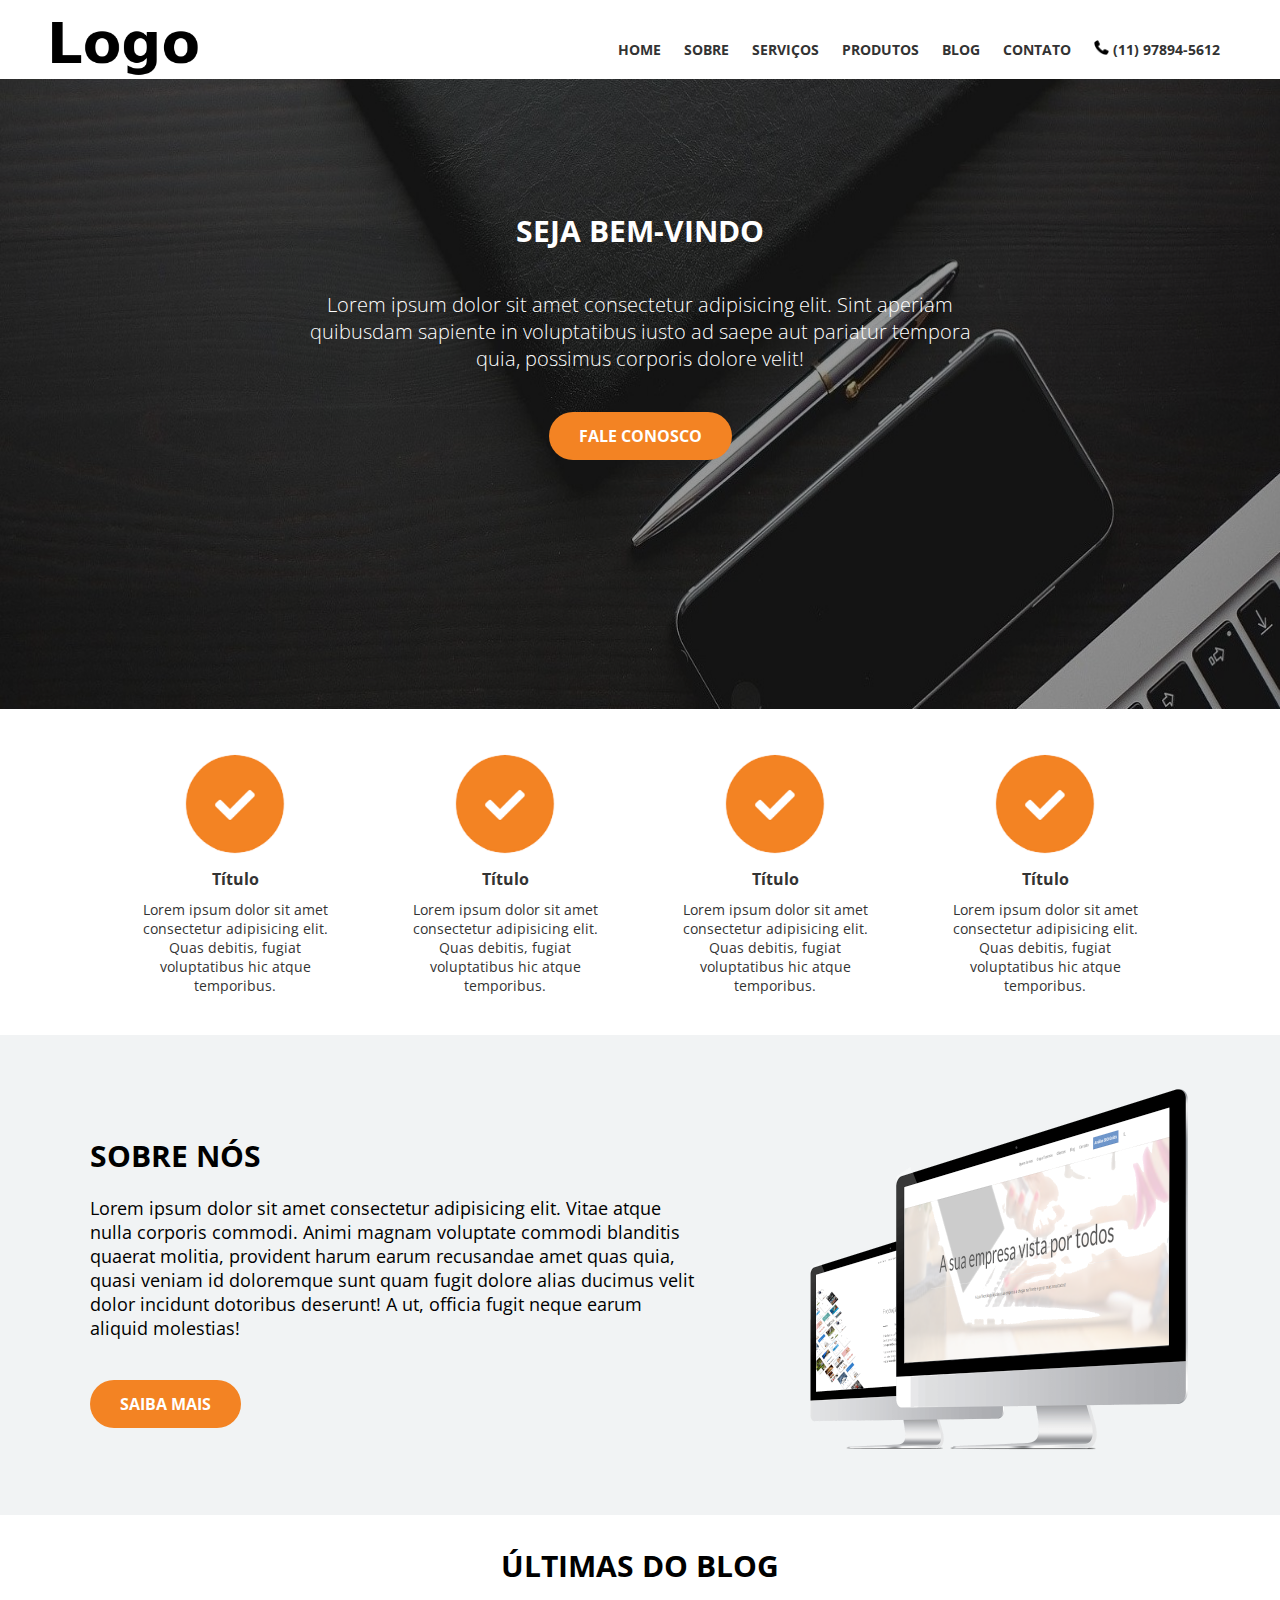
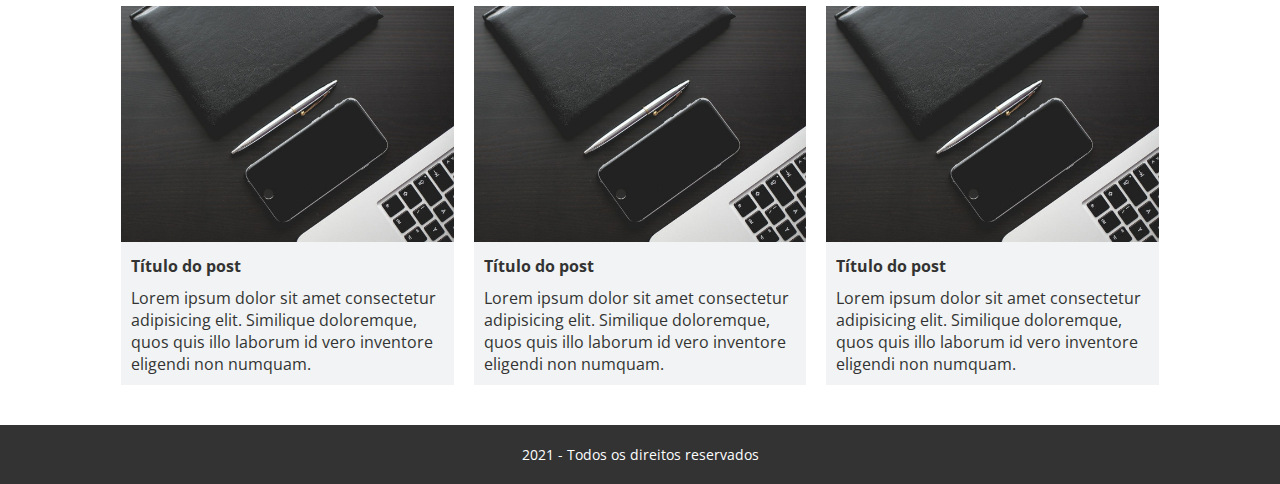
<file: index.html>
<!DOCTYPE html>
<html lang="pt-br">
<head>
    <meta charset="UTF-8">
    <meta http-equiv="X-UA-Compatible" content="IE=edge">
    <meta name="viewport" content="width=device-width, initial-scale=1.0">
    <!-- CSS -->
    <link rel="stylesheet" href="style.css">
    <!-- Fonte -->
    <link rel="preconnect" href="https://fonts.googleapis.com">
    <link rel="preconnect" href="https://fonts.gstatic.com" crossorigin>
    <link href="https://fonts.googleapis.com/css2?family=Open+Sans:wght@300;500;700&display=swap" rel="stylesheet">
    <title>Home</title>
</head>
<body>
    <header>
        <img class="logo" src="/imagens/logo.png" alt="logoEmpresa">
    </header>
    <div class= "menuSection">
        <div class="menuToggle">
            <div class="um"></div>
            <div class="dois"></div>
            <div class="tres"></div>
        </div>
        <nav class="menu">
            <ul>
                <li><a href="#">HOME</a></li>
                <li><a href="#">SOBRE</a></li>
                <li><a href="#">SERVIÇOS</a></li>
                <li><a href="#">PRODUTOS</a></li>
                <li><a href="#">BLOG</a></li>
                <li><a href="#">CONTATO</a></li>
                <li><a href="#"><img class="telefone" src="/imagens/fone.png" alt="telefone">  (11) 97894-5612</a></li>
            </ul>
        </nav>
    </div>

    <div class="welcome">
        <img class="banner" src="/imagens/banner.jpg" alt="banner">
        <div class="welcomeText">
            <h1>SEJA BEM-VINDO</h1>
            <P>Lorem ipsum dolor sit amet consectetur adipisicing elit. Sint aperiam quibusdam sapiente in voluptatibus iusto ad saepe aut pariatur tempora quia, possimus corporis dolore velit!</P>
            <button> FALE CONOSCO</button>
         </div>
    </div>

    <div class="checkinfo">
        <div class="info">
            <img class="check" src="/imagens/check.png" alt="check">
            <h2>Título</h2>
            <p>Lorem ipsum dolor sit amet consectetur adipisicing elit. <br> Quas debitis, fugiat voluptatibus hic atque temporibus.</p>
        </div>
        <div class="info">
            <img class="check" src="/imagens/check.png" alt="check">
            <h2>Título</h2>
            <p>Lorem ipsum dolor sit amet consectetur adipisicing elit. <br> Quas debitis, fugiat voluptatibus hic atque temporibus.</p>
        </div>

        <div class="info">
            <img class="check" src="/imagens/check.png" alt="check">
            <h2>Título</h2>
            <p>Lorem ipsum dolor sit amet consectetur adipisicing elit. <br> Quas debitis, fugiat voluptatibus hic atque temporibus.</p>
        </div>

        <div class="info">
            <img class="check" src="/imagens/check.png" alt="check">
            <h2>Título</h2>
            <p>Lorem ipsum dolor sit amet consectetur adipisicing elit. <br> Quas debitis, fugiat voluptatibus hic atque temporibus.</p>
        </div>
    </div>

    <div class="sobre">
        <div class="aboutText">
            <h1>SOBRE NÓS</h1>
            <p>Lorem ipsum dolor sit amet consectetur adipisicing elit. Vitae atque nulla corporis commodi. Animi magnam voluptate commodi blanditis quaerat molitia, provident harum earum recusandae amet quas quia, quasi veniam id doloremque sunt quam fugit dolore alias ducimus velit dolor incidunt dotoribus deserunt! A ut, officia fugit neque earum aliquid molestias!</p>
            <button> SAIBA MAIS</button>
        </div>
        <img class="pcs" src="/imagens/sobre.png" alt="telas-de-computadores">
    </div>

    <h1>ÚLTIMAS DO BLOG</h1>
    <div class="updates">
        <div class="post">
            <img class="imgpost" src="/imagens/blog.jpg" alt="check">
            <h2>Título do post</h2>
            <p>Lorem ipsum dolor sit amet consectetur adipisicing elit. Similique doloremque, quos quis illo laborum id vero inventore eligendi non numquam.</p>
        </div>
        <div class="post">
            <img class="imgpost" src="/imagens/blog.jpg" alt="check">
            <h2>Título do post</h2>
            <p>Lorem ipsum dolor sit amet consectetur adipisicing elit. Similique doloremque, quos quis illo laborum id vero inventore eligendi non numquam.</p>
        </div>

        <div class="post">
            <img class="imgpost" src="/imagens/blog.jpg" alt="check">
            <h2>Título do post</h2>
            <p>Lorem ipsum dolor sit amet consectetur adipisicing elit. Similique doloremque, quos quis illo laborum id vero inventore eligendi non numquam.</p>
        </div>
    </div>
    <footer>
        <p>2021 - Todos os direitos reservados</p>
    </footer>
    <!-- JS -->
    <script src="script.js"></script>
</body>
</html>
</file>
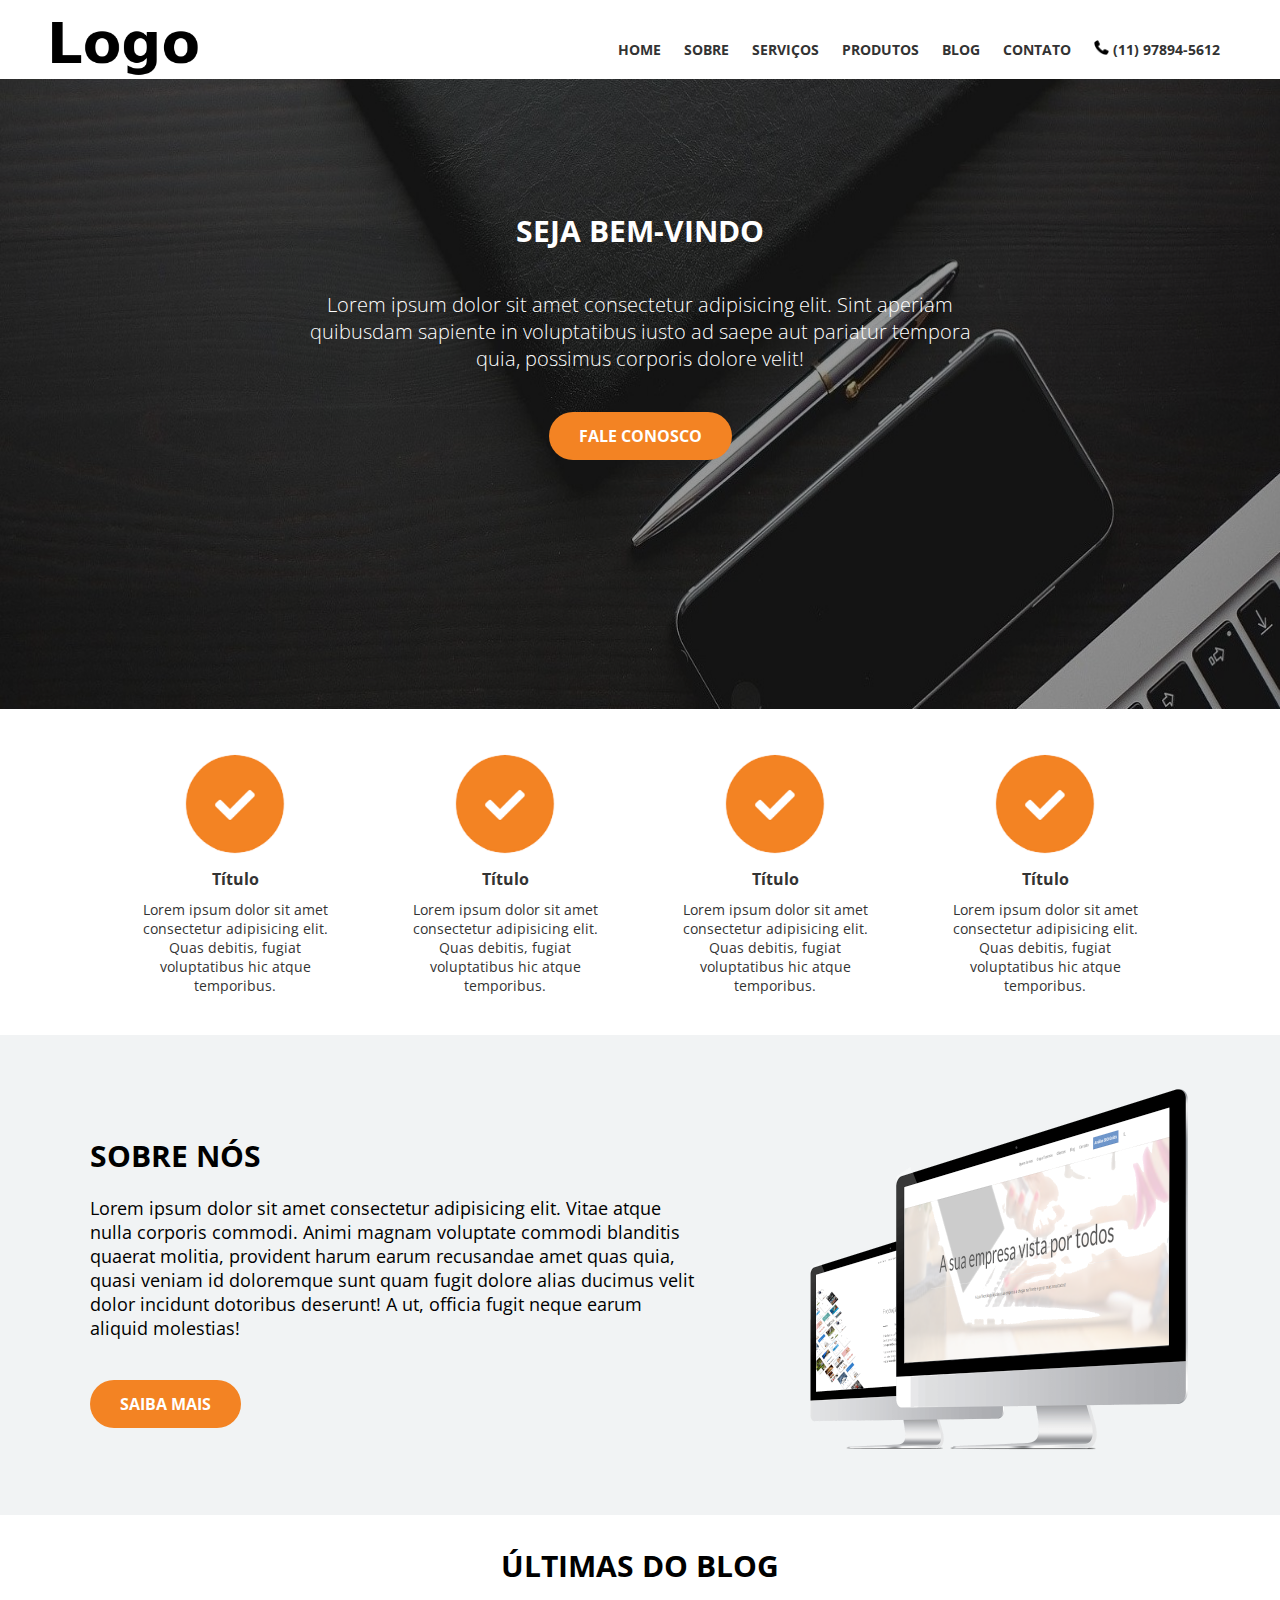
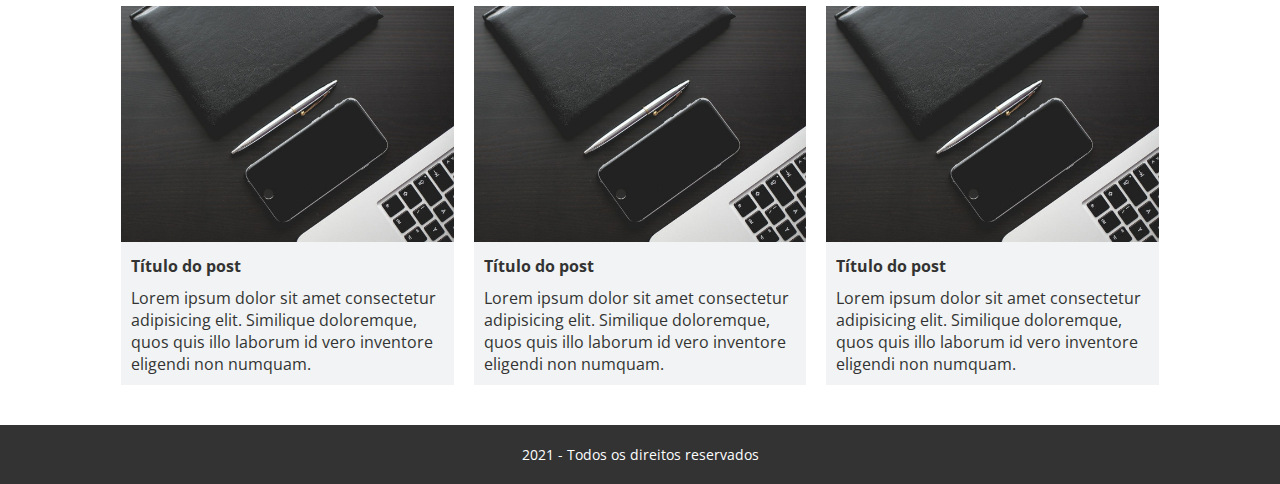
<file: Teste1/index.html>
<!DOCTYPE html>
<html lang="pt-br">
<head>
    <meta charset="UTF-8">
    <meta http-equiv="X-UA-Compatible" content="IE=edge">
    <meta name="viewport" content="width=device-width, initial-scale=1.0">
    <!-- CSS -->
    <link rel="stylesheet" href="style.css">
    <!-- Fonte -->
    <link rel="preconnect" href="https://fonts.googleapis.com">
    <link rel="preconnect" href="https://fonts.gstatic.com" crossorigin>
    <link href="https://fonts.googleapis.com/css2?family=Open+Sans:wght@300;500;700&display=swap" rel="stylesheet">
    <title>Home</title>
</head>
<body>
    <header>
        <img class="logo" src="/Teste1/imagens/logo.png" alt="logoEmpresa">
    </header>
    <div class= "menuSection">
        <div class="menuToggle">
            <div class="um"></div>
            <div class="dois"></div>
            <div class="tres"></div>
        </div>
        <nav class="menu">
            <ul>
                <li><a href="#">HOME</a></li>
                <li><a href="#">SOBRE</a></li>
                <li><a href="#">SERVIÇOS</a></li>
                <li><a href="#">PRODUTOS</a></li>
                <li><a href="#">BLOG</a></li>
                <li><a href="#">CONTATO</a></li>
                <li><a href="#"><img class="telefone" src="/Teste1/imagens/fone.png" alt="telefone">  (11) 97894-5612</a></li>
            </ul>
        </nav>
    </div>

    <div class="welcome">
        <img class="banner" src="/Teste1/imagens/banner.jpg" alt="banner">
        <div class="welcomeText">
            <h1>SEJA BEM-VINDO</h1>
            <P>Lorem ipsum dolor sit amet consectetur adipisicing elit. Sint aperiam quibusdam sapiente in voluptatibus iusto ad saepe aut pariatur tempora quia, possimus corporis dolore velit!</P>
            <button> FALE CONOSCO</button>
         </div>
    </div>

    <div class="checkinfo">
        <div class="info">
            <img class="check" src="/Teste1/imagens/check.png" alt="check">
            <h2>Título</h2>
            <p>Lorem ipsum dolor sit amet consectetur adipisicing elit. <br> Quas debitis, fugiat voluptatibus hic atque temporibus.</p>
        </div>
        <div class="info">
            <img class="check" src="/Teste1/imagens/check.png" alt="check">
            <h2>Título</h2>
            <p>Lorem ipsum dolor sit amet consectetur adipisicing elit. <br> Quas debitis, fugiat voluptatibus hic atque temporibus.</p>
        </div>

        <div class="info">
            <img class="check" src="/Teste1/imagens/check.png" alt="check">
            <h2>Título</h2>
            <p>Lorem ipsum dolor sit amet consectetur adipisicing elit. <br> Quas debitis, fugiat voluptatibus hic atque temporibus.</p>
        </div>

        <div class="info">
            <img class="check" src="/Teste1/imagens/check.png" alt="check">
            <h2>Título</h2>
            <p>Lorem ipsum dolor sit amet consectetur adipisicing elit. <br> Quas debitis, fugiat voluptatibus hic atque temporibus.</p>
        </div>
    </div>

    <div class="sobre">
        <div class="aboutText">
            <h1>SOBRE NÓS</h1>
            <p>Lorem ipsum dolor sit amet consectetur adipisicing elit. Vitae atque nulla corporis commodi. Animi magnam voluptate commodi blanditis quaerat molitia, provident harum earum recusandae amet quas quia, quasi veniam id doloremque sunt quam fugit dolore alias ducimus velit dolor incidunt dotoribus deserunt! A ut, officia fugit neque earum aliquid molestias!</p>
            <button> SAIBA MAIS</button>
        </div>
        <img class="pcs" src="/Teste1/imagens/sobre.png" alt="telas-de-computadores">
    </div>

    <h1>ÚLTIMAS DO BLOG</h1>
    <div class="updates">
        <div class="post">
            <img class="imgpost" src="/Teste1/imagens/blog.jpg" alt="check">
            <h2>Título do post</h2>
            <p>Lorem ipsum dolor sit amet consectetur adipisicing elit. Similique doloremque, quos quis illo laborum id vero inventore eligendi non numquam.</p>
        </div>
        <div class="post">
            <img class="imgpost" src="/Teste1/imagens/blog.jpg" alt="check">
            <h2>Título do post</h2>
            <p>Lorem ipsum dolor sit amet consectetur adipisicing elit. Similique doloremque, quos quis illo laborum id vero inventore eligendi non numquam.</p>
        </div>

        <div class="post">
            <img class="imgpost" src="/Teste1/imagens/blog.jpg" alt="check">
            <h2>Título do post</h2>
            <p>Lorem ipsum dolor sit amet consectetur adipisicing elit. Similique doloremque, quos quis illo laborum id vero inventore eligendi non numquam.</p>
        </div>
    </div>
    <footer>
        <p>2021 - Todos os direitos reservados</p>
    </footer>
    <!-- JS -->
    <script src="script.js"></script>
</body>
</html>
</file>
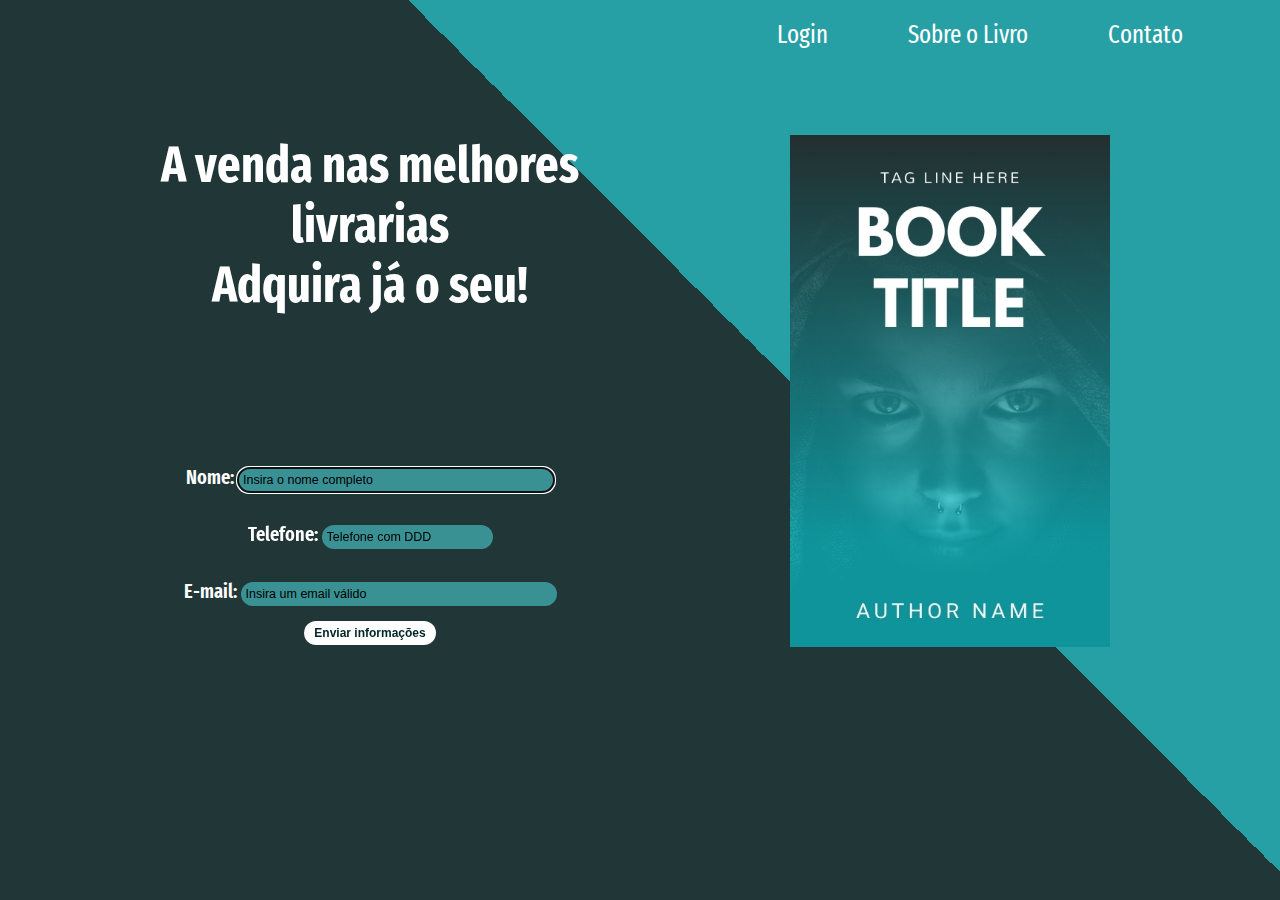
<file: Ebook_landing_page/Ebook.html>
<!DOCTYPE html>
<html lang="pt-br">
<head>
    <!--compatibilidade-->
    <meta charset="UTF-8">
    <meta http-equiv="X-UA-Compatible" content="IE=edge">
    <meta name="viewport" content="width=device-width, initial-scale=1.0">
    <!--CSS-->
    <link type="text/css" href="Ebook_styles.css" rel="stylesheet">
    <!--Fontes-->
    <link rel="preconnect" href="https://fonts.gstatic.com" crossorigin>
    <link href="https://fonts.googleapis.com/css2?family=Fira+Sans+Extra+Condensed:wght@200;700&display=swap" rel="stylesheet">
    <title>Compre o seu!</title>
</head>

<body>
    <header></header>
        <nav class='menu'>
            <ul>
                <li><a href='#'>Login</a></li>
                <li><a href='#'>Sobre o Livro</a></li>
                <li><a href='#'>Contato</a></li>
            </ul>   
        </nav>
    
    <form class="fcadastro" method="post" action="mailto:#" oninput="">  
        <div class="dprincipais">
            <p>Nome: <input type="text" class="fNome" name="nome" size="40" placeholder="Insira o nome completo" autofocus="autofocus" required></p>
            <p>Telefone: <input type="tel" class="fTel" name="tel" placeholder="Telefone com DDD" maxlength="12"></p>
            <p>E-mail: <input type="email"  class="fEmail" name="email" size="40" placeholder= "Insira um email válido" required></p>
            <button type="submit"> Enviar informações </button>
        </div>
    </form>


    <div class='titleSubtitle'>
        <h1>A venda nas melhores livrarias<br>
            Adquira já o seu!
        </h1>
    </div>

    <div class='visual'> 
        <img src="ebook_cover.jpg" alt="capa-livro" class='img'>
    </div>
</body>
</html>
</file>
<file: style.css>
* {
    margin: 0;
    padding: 0;
    box-sizing: border-box;
    text-decoration: none;
    font-size: 10px;
    font-family: 'Open Sans', sans-serif;
}

body {
    overflow-x:hidden;
    width: 100vw;
}

/* logo e menu */

header .logo {
    margin: 2rem 0 0 10rem; /*espaço entre logo e menu*/
    width: 15rem;
}

nav {
    position: absolute;
    top: 4rem;
    right: 10rem;
}

.menu ul li {
    display: inline;
    padding: 1rem;
}


nav a {
    list-style-type: none;
    color: #333333;
    font-size: 1.4rem;
    font-weight: 700;
}

a:hover {
    transform: scale(1.1);
    color:#696969;
}

nav .telefone { /*ícone do menu*/
    width: 1.5rem;
}


/* banner e info principal */
div .welcome {
    position: relative;
    color: #ffffff;
}

div .banner {
    height: 70vh;
    width: 100vw;
    filter: brightness(60%)
}

div .welcomeText {
    display: flex;
    flex-direction: column;
    justify-content: center;
    align-items: center;
    text-align: center;
    position: absolute;
    color: #fff;
    top: 25%;
}

h1 {
    font-size: 3rem;
    padding: 2rem;
}

div .welcomeText p {
    margin: 0 28rem 2rem 28rem;
    font-size: 2rem;
    padding: 2rem;
    font-weight: 300;
}
button {
    background-color: #F38323;
    border-radius: 5rem;
    border: none;
    color: #ffffff;
    padding: 1.3rem 3rem;
    font-size: 1.6rem;
    font-weight: 700;
    cursor:pointer;
}

button:hover{
    filter: brightness(90%);
}

/* info secundária */
div.checkinfo {
    display: flex;
    justify-content: center;
    text-align: center;
    margin: 4rem 10rem;
    color: #333333;
}

div.info{
    justify-content: center;
    padding: 0 4rem;
}

div .check {
    width: 10rem;
}

h2 {
    font-size: 1.6rem;
    padding: 1rem 0;
}

.checkinfo p {
    color: #333333;
    font-size: 1.4rem;
}

/* Sobre nós */
div.sobre {
    display: flex;
    justify-content: center;
    background-color: #F1F3F4;
}

div.aboutText {
    margin: 6rem 6rem 6rem 9rem ;
}

div.aboutText p {
    font-size: 1.8rem;
    padding: 2rem 0 4rem 0;
}

div.aboutText h1 {
    justify-content: left;
    margin: 0;
    padding: 4rem 0 0 0 ;
}

div .pcs {
    width: 40rem;
    margin: 4rem 8rem 4rem 4rem;
}

/* blog */

h1 {
    display: flex;
    justify-content: center;
    margin: 1rem 0 0 0;
}
div.updates {
    display: flex;
    justify-content: center;
    margin: 0 15rem 4rem 15rem;
    color: #333333;
}

div.post{
    flex-direction: column;
    margin: 0 1rem;
    background-color: #F1F3F4;
}

div .imgpost{
    width: 30vw;
}

.post h2 {
    font-size: 1.6rem;
    padding: 1rem;
}

.post p {
    color: #333333;
    font-size: 1.6rem;
    padding: 0 1rem 1rem 1rem;
    background-color: #F1F3F4;
}

/* footer */

footer, footer p {
    display: flex;
    justify-content: center;
    background-color: 
    #333333;
    color: #ffffff;
    padding: 1rem;
    font-size: 1.4rem;
}

/* media queries*/

/* laptops*/
@media (max-width: 1300px){
    header .logo {
        margin: 2rem 0 0 5rem;
    }

    nav {
        right: 5rem;
    }

    div .welcomeText {
        top: 20%;
    }

    div .imgpost{   
        width: 26vw;
    }

}

/* tablets */
@media (max-width: 900px){
    header .logo {
        margin: 2rem 0 0 1rem;
    }

    nav {
        right: 1rem;
    }

    .menu ul li a {
        font-size: 1.1rem;
    }

    div .banner {
        height: 40vh;
        margin:0;
    }

    div .welcomeText {
        top: 15%;
    }

    h1 {
        font-size: 1.6rem;
        margin: 0 20rem;
    }

    div .welcomeText p {
        margin: 0 13rem 2rem 13rem;
        font-size: 1.3rem;
    }

    button {
        padding: 1rem 2rem;
        font-size: 1.2rem;
    }

    div.checkinfo {
        margin: 3rem 0;
    }

    div.info{
        justify-content: center;
        padding: 0 0.5rem;
    }

    h2 {
        font-size: 1.4rem;
        padding: 0.5rem 0;
    }

    .checkinfo p {
        font-size: 1.2rem;
    }

    div.aboutText p {
        font-size: 1.3rem;
    }

    div .pcs {
        width: 25rem;
        margin: 3rem 6rem 3rem 0;
    }


    .post h2 {
        font-size: 1.4rem;
    }
    
    .post p {
        font-size: 1.3rem;
    }
}
    

/* celulares  */
@media (max-width: 700px){

/*menu responsivo*/

.menuSection nav {
    display: none;
}

.menuSection.on nav {
    display: block;
    width: 50vw;
    top: 10rem;
}

.menu ul li a{
    display: flex;
    flex-direction: column;
    align-items: center;
    color: white;
    font-size: 1.6rem;
    padding: 0.5rem 0;
}

nav .telefone {
    display: none;
}

.menuToggle { /*3 - ativados aparecem no fullscreen*/
    position: absolute; 
    right: 5rem;
    top: 5rem;
}

.menuToggle:hover {
    cursor: pointer;
    opacity: 0.8;
}

/*menu toggle fullscreen*/
.menuSection.on {
    position: absolute;
    width: 50vw;
    height: 100vh;
    background-color: #696969;
    z-index: 1; 
    right: 0;
    top: 0;
}

.menuToggle { /*tamanho das linhas do menu*/
    width: 4rem;
    height: 4rem;
    margin-top: -4rem;
}

.um, .dois, .tres {
    background-color: #333333;
    height: 1rem;
    margin: 0.6rem auto;
    transition-duration: 0.3s;
}

.menuSection.on .menuToggle .um {  /*3 - no fullscreen viram um X*/
    transform: rotate(45deg) translate(10px, 10px);
}
.menuSection.on .menuToggle .dois {  /*3 - no fullscreen viram um X*/
    opacity: 0;
}
.menuSection.on .menuToggle .tres {  /*3 - no fullscreen viram um X*/
    transform: rotate(-45deg) translate(12px, -12px);
}

/*fim menu responsivo*/
    
div .banner {
        height: 30vh;
        margin:0;
    }

    h1 {
        margin: 1rem 0 0 0;
    }

    div .welcomeText {
        top: 12%;
    }

    div .welcomeText p {
        margin: 0 3rem;
        padding: 0;
    }

    button {
        margin: 1rem 0;
        padding: 0.5rem;
        font-size: 1rem;
    }

    div.checkinfo {
        margin: 1rem 0;
        flex-direction: column;
    }

    div.info{
        justify-content: center;
        margin: 1rem 8rem;
        padding: 0;
    }

    div .check {
        width: 5rem;
    }

    h2 {
        font-size: 1.2rem;
        padding: 0.5rem;
    }

    div.sobre {
        display: flex;
        flex-direction: column;
        background-color: #F1F3F4;
    }

    div.aboutText {
        text-align: center;
        margin: 2rem 4rem 0;
    }
    
    div.aboutText h1 {
        justify-content: center;
    }

    div.aboutText > p {
        font-size: 1.3rem;
        padding-bottom: 1rem;
    }

    div .pcs {
        align-self: center;
        margin: 0 4rem;
    }

    div.updates {
        flex-direction: column;
        margin: 0 0rem;
    }
    
    div.post{
        flex-direction: column;
        text-align: center;
        margin: 2vw 15vw;
    }

    div .imgpost{
        width: 70vw;
    }
}
</file>
<file: Teste1/style.css>
* {
    margin: 0;
    padding: 0;
    box-sizing: border-box;
    text-decoration: none;
    font-size: 10px;
    font-family: 'Open Sans', sans-serif;
}

body {
    overflow-x:hidden;
    width: 100vw;
}

/* logo e menu */

header .logo {
    margin: 2rem 0 0 10rem; /*espaço entre logo e menu*/
    width: 15rem;
}

nav {
    position: absolute;
    top: 4rem;
    right: 10rem;
}

.menu ul li {
    display: inline;
    padding: 1rem;
}


nav a {
    list-style-type: none;
    color: #333333;
    font-size: 1.4rem;
    font-weight: 700;
}

a:hover {
    transform: scale(1.1);
    color:#696969;
}

nav .telefone { /*ícone do menu*/
    width: 1.5rem;
}


/* banner e info principal */
div .welcome {
    position: relative;
    color: #ffffff;
}

div .banner {
    height: 70vh;
    width: 100vw;
    filter: brightness(60%)
}

div .welcomeText {
    display: flex;
    flex-direction: column;
    justify-content: center;
    align-items: center;
    text-align: center;
    position: absolute;
    color: #fff;
    top: 25%;
}

h1 {
    font-size: 3rem;
    padding: 2rem;
}

div .welcomeText p {
    margin: 0 28rem 2rem 28rem;
    font-size: 2rem;
    padding: 2rem;
    font-weight: 300;
}
button {
    background-color: #F38323;
    border-radius: 5rem;
    border: none;
    color: #ffffff;
    padding: 1.3rem 3rem;
    font-size: 1.6rem;
    font-weight: 700;
    cursor:pointer;
}

button:hover{
    filter: brightness(90%);
}

/* info secundária */
div.checkinfo {
    display: flex;
    justify-content: center;
    text-align: center;
    margin: 4rem 10rem;
    color: #333333;
}

div.info{
    justify-content: center;
    padding: 0 4rem;
}

div .check {
    width: 10rem;
}

h2 {
    font-size: 1.6rem;
    padding: 1rem 0;
}

.checkinfo p {
    color: #333333;
    font-size: 1.4rem;
}

/* Sobre nós */
div.sobre {
    display: flex;
    justify-content: center;
    background-color: #F1F3F4;
}

div.aboutText {
    margin: 6rem 6rem 6rem 9rem ;
}

div.aboutText p {
    font-size: 1.8rem;
    padding: 2rem 0 4rem 0;
}

div.aboutText h1 {
    justify-content: left;
    margin: 0;
    padding: 4rem 0 0 0 ;
}

div .pcs {
    width: 40rem;
    margin: 4rem 8rem 4rem 4rem;
}

/* blog */

h1 {
    display: flex;
    justify-content: center;
    margin: 1rem 0 0 0;
}
div.updates {
    display: flex;
    justify-content: center;
    margin: 0 15rem 4rem 15rem;
    color: #333333;
}

div.post{
    flex-direction: column;
    margin: 0 1rem;
    background-color: #F1F3F4;
}

div .imgpost{
    width: 30vw;
}

.post h2 {
    font-size: 1.6rem;
    padding: 1rem;
}

.post p {
    color: #333333;
    font-size: 1.6rem;
    padding: 0 1rem 1rem 1rem;
    background-color: #F1F3F4;
}

/* footer */

footer, footer p {
    display: flex;
    justify-content: center;
    background-color: 
    #333333;
    color: #ffffff;
    padding: 1rem;
    font-size: 1.4rem;
}

/* media queries*/

/* laptops*/
@media (max-width: 1300px){
    header .logo {
        margin: 2rem 0 0 5rem;
    }

    nav {
        right: 5rem;
    }

    div .welcomeText {
        top: 20%;
    }

    div .imgpost{   
        width: 26vw;
    }

}

/* tablets */
@media (max-width: 900px){
    header .logo {
        margin: 2rem 0 0 1rem;
    }

    nav {
        right: 1rem;
    }

    .menu ul li a {
        font-size: 1.1rem;
    }

    div .banner {
        height: 40vh;
        margin:0;
    }

    div .welcomeText {
        top: 15%;
    }

    h1 {
        font-size: 1.6rem;
        margin: 0 20rem;
    }

    div .welcomeText p {
        margin: 0 13rem 2rem 13rem;
        font-size: 1.3rem;
    }

    button {
        padding: 1rem 2rem;
        font-size: 1.2rem;
    }

    div.checkinfo {
        margin: 3rem 0;
    }

    div.info{
        justify-content: center;
        padding: 0 0.5rem;
    }

    h2 {
        font-size: 1.4rem;
        padding: 0.5rem 0;
    }

    .checkinfo p {
        font-size: 1.2rem;
    }

    div.aboutText p {
        font-size: 1.3rem;
    }

    div .pcs {
        width: 25rem;
        margin: 3rem 6rem 3rem 0;
    }


    .post h2 {
        font-size: 1.4rem;
    }
    
    .post p {
        font-size: 1.3rem;
    }
}
    

/* celulares  */
@media (max-width: 700px){

/*menu responsivo*/

.menuSection nav {
    display: none;
}

.menuSection.on nav {
    display: block;
    width: 50vw;
    top: 10rem;
}

.menu ul li a{
    display: flex;
    flex-direction: column;
    align-items: center;
    color: white;
    font-size: 1.6rem;
    padding: 0.5rem 0;
}

nav .telefone {
    display: none;
}

.menuToggle { /*3 - ativados aparecem no fullscreen*/
    position: absolute; 
    right: 5rem;
    top: 5rem;
}

.menuToggle:hover {
    cursor: pointer;
    opacity: 0.8;
}

/*menu toggle fullscreen*/
.menuSection.on {
    position: absolute;
    width: 50vw;
    height: 100vh;
    background-color: #696969;
    z-index: 1; 
    right: 0;
    top: 0;
}

.menuToggle { /*tamanho das linhas do menu*/
    width: 4rem;
    height: 4rem;
    margin-top: -4rem;
}

.um, .dois, .tres {
    background-color: #333333;
    height: 1rem;
    margin: 0.6rem auto;
    transition-duration: 0.3s;
}

.menuSection.on .menuToggle .um {  /*3 - no fullscreen viram um X*/
    transform: rotate(45deg) translate(10px, 10px);
}
.menuSection.on .menuToggle .dois {  /*3 - no fullscreen viram um X*/
    opacity: 0;
}
.menuSection.on .menuToggle .tres {  /*3 - no fullscreen viram um X*/
    transform: rotate(-45deg) translate(12px, -12px);
}

/*fim menu responsivo*/
    
div .banner {
        height: 30vh;
        margin:0;
    }

    h1 {
        margin: 1rem 0 0 0;
    }

    div .welcomeText {
        top: 12%;
    }

    div .welcomeText p {
        margin: 0 3rem;
        padding: 0;
    }

    button {
        margin: 1rem 0;
        padding: 0.5rem;
        font-size: 1rem;
    }

    div.checkinfo {
        margin: 1rem 0;
        flex-direction: column;
    }

    div.info{
        justify-content: center;
        margin: 1rem 8rem;
        padding: 0;
    }

    div .check {
        width: 5rem;
    }

    h2 {
        font-size: 1.2rem;
        padding: 0.5rem;
    }

    div.sobre {
        display: flex;
        flex-direction: column;
        background-color: #F1F3F4;
    }

    div.aboutText {
        text-align: center;
        margin: 2rem 4rem 0;
    }
    
    div.aboutText h1 {
        justify-content: center;
    }

    div.aboutText > p {
        font-size: 1.3rem;
        padding-bottom: 1rem;
    }

    div .pcs {
        align-self: center;
        margin: 0 4rem;
    }

    div.updates {
        flex-direction: column;
        margin: 0 0rem;
    }
    
    div.post{
        flex-direction: column;
        text-align: center;
        margin: 2vw 15vw;
    }

    div .imgpost{
        width: 70vw;
    }
}
</file>
<file: Ebook_landing_page/Ebook_styles.css>
* {
    margin: 0;
    text-decoration: none;
    box-sizing: border-box; 
    justify-content: center;
    font-size: 62.5%;
    color:#ffffff;
}

body {
    width: 100vw;
    height: 100vh;
    font-family: 'Fira Sans Extra Condensed', sans-serif;
    display: grid;
    grid-template-columns: 1fr 1fr;
    grid-template-rows: 15% 35% 50%; 
    grid-template-areas: 
    'header header'
    'left1 right'
    'left2 right';
    background-image: linear-gradient(45deg,#213637 60%, #26A0A5 40%);
    background-attachment: fixed;
}

.menu ul li, a { /*menu*/
    grid-area: header;
    justify-content: right;
    padding: 2rem;
    list-style: none;
    color: #ffffff; 
    font-size: 2.5rem;
}

.menu li a:hover {
    color: #ffffff; 
    transition: 0.5s;
    font-size: larger;
}

.menu, .menu ul {
    text-align: center;
    font-size: 1.2rem;
    display: flex;
    flex-direction: row;
}

/*menu toggle fullscreen*/
.menuSection.on {
    position: absolute;
    width: 100vw;
    height: 100vh;
    background-color:#26A0A5;
    z-index: 10; 
    display:flex;
    align-items: center;
    justify-content: center;
}

/* formulário */

.fcadastro {
    grid-area: left2;
}

.info, .dprincipais {
    display: flex;
    flex-direction: column;
    align-items: center;
    margin-left: 10rem;
}

p {
    margin: 1.5rem;
    font-weight: 600;
    font-size: 2rem;
}

input {
    padding: 0.5rem;
    background-color: #46c1c5a8;
    border: none;
    border-radius: 5rem;
}

input::placeholder {
    color:#000;
}

button {
    padding: 0.5rem 1rem;
    background-color: #fff;
    border-radius: 5rem; 
    cursor: pointer; 
    font-size: 1.2rem;
    border: none;
    color: #002525;
    font-weight: 700;
    
} 

button:hover {
    background-color:#1c59594b;
    color: #fff;
}

/* texto e img */

.titleSubtitle, h1 {
    grid-area: left1;
    display: flex;
    text-align: center;
    justify-content: center;
    flex-wrap: wrap;
    font-size: 5rem;
    margin-left: 5rem;
}

.visual img {
    grid-area: right;
    width: 32rem;
    margin-left: 15rem;
}


/*media queries*/

/*Laptop - Medium*/
@media (max-width:1024px) {
    .menu ul, li, a {
       font-size: 2rem;
       padding: 0.5rem;
    }

    .menu li a:hover {
        font-size: large;
    }
    
    .titleSubtitle {
        margin-left: 5rem;
    }

    .visual img {
        width: 28rem;
    }
}

/*Tablet*/
@media (max-width:900px) {
    
    .menu ul, li, a {
       font-size: 1.8rem;
       padding: 0.2rem;
    }
    
    .visual img {
        margin-left: 5rem;
    }

    .titleSubtitle, h1{
        font-size: 4rem;
        margin: 0;
    }

    .info, .dprincipais {
        margin-left: 5rem;
    }
    
    p {
        font-size: 1.8rem;
    }
}

/*Mobile - Large*/
@media (max-width: 600px) {
    body {
        grid-template-columns: 1fr;
        grid-template-rows: 10% 40% 30%; 
        grid-template-areas: 
        '1'
        '2'
        '3';
        background-image: linear-gradient(45deg, #274040 75%, #26A0A5 15%);
    }
    
    nav { /*menu na tela normal*/
        grid-area: 1;
        justify-content: center;
        font-size: 2.5rem;
    }

    .titleSubtitle, h1{
        grid-area: 2;
        padding-top: 5rem;
        font-size: 3rem;
        margin: 0;
    }

    .fcadastro {
        grid-area: 3;
    }
    
    .info, .dprincipais {
        display: flex;
        flex-direction: column;
        align-items: center;
        margin-left: 0rem;
    }

    .visual img {
        display: none;
    }
}
</file>
